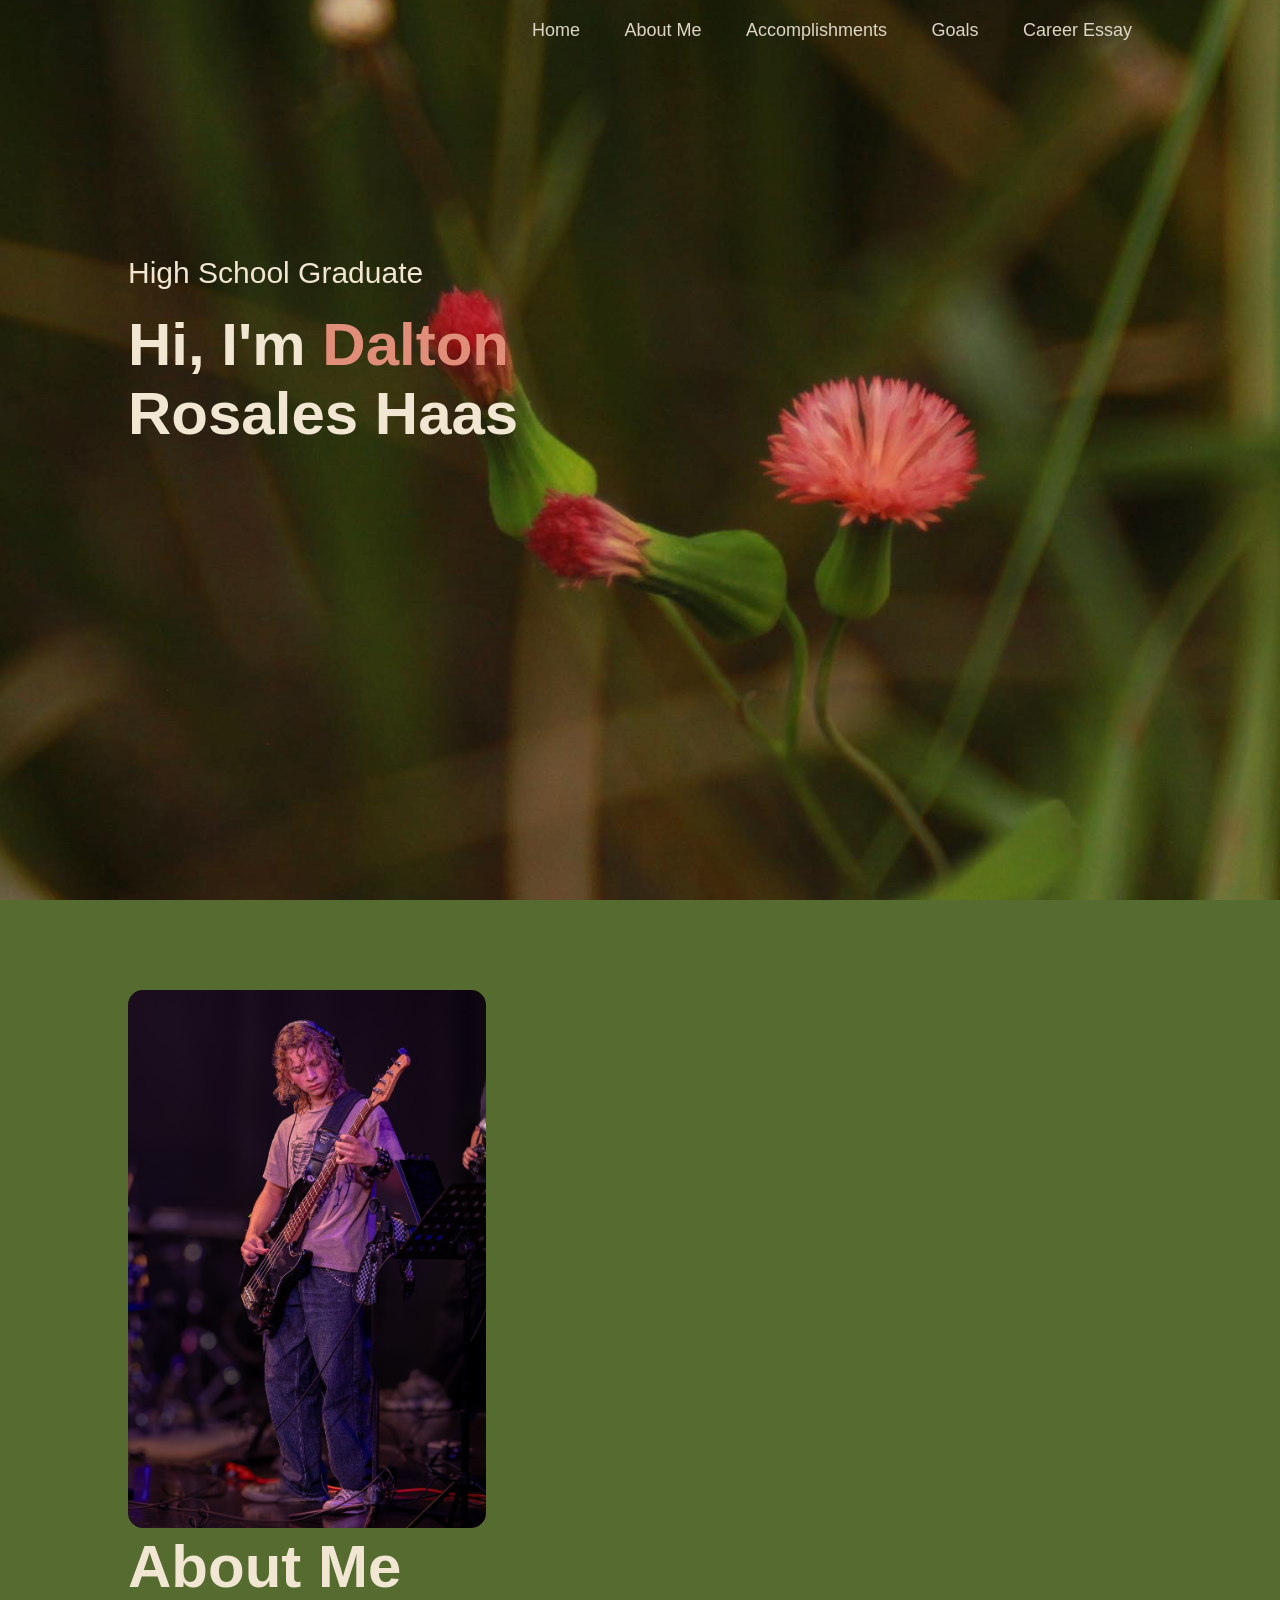
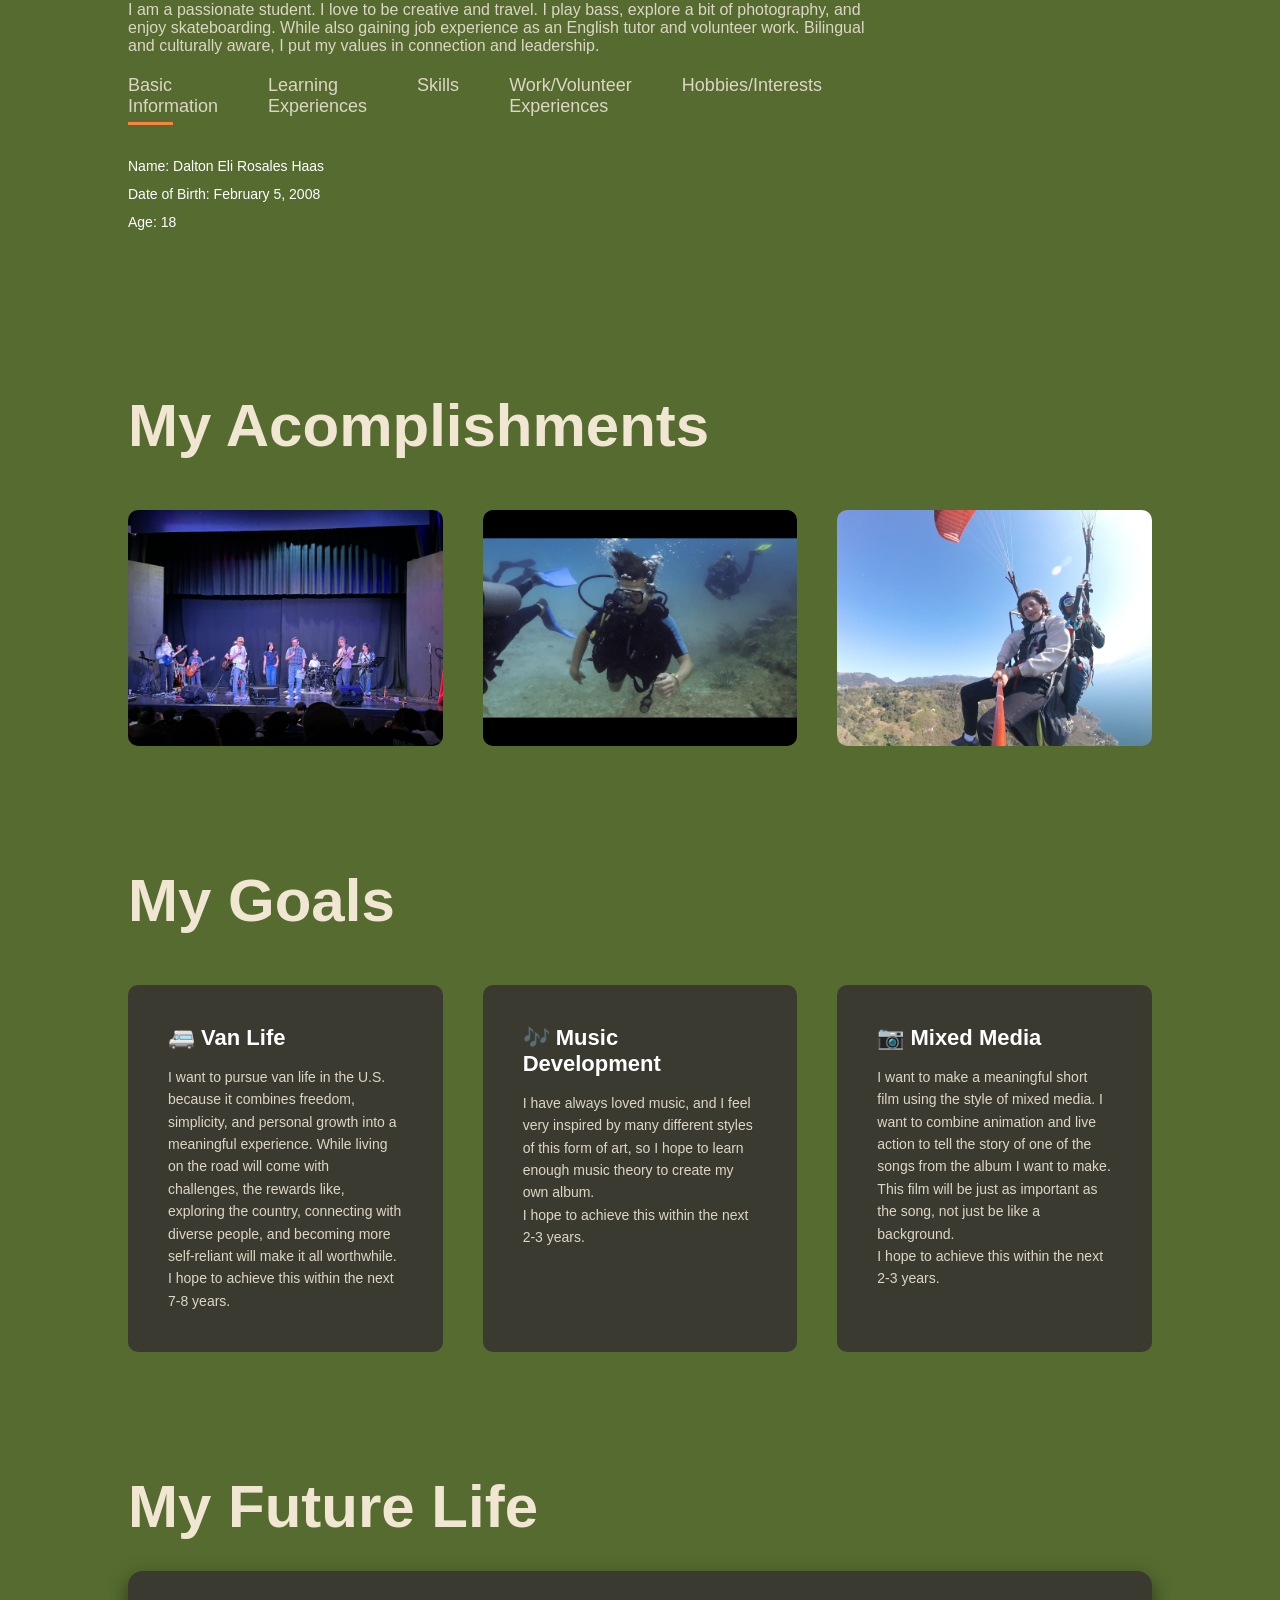
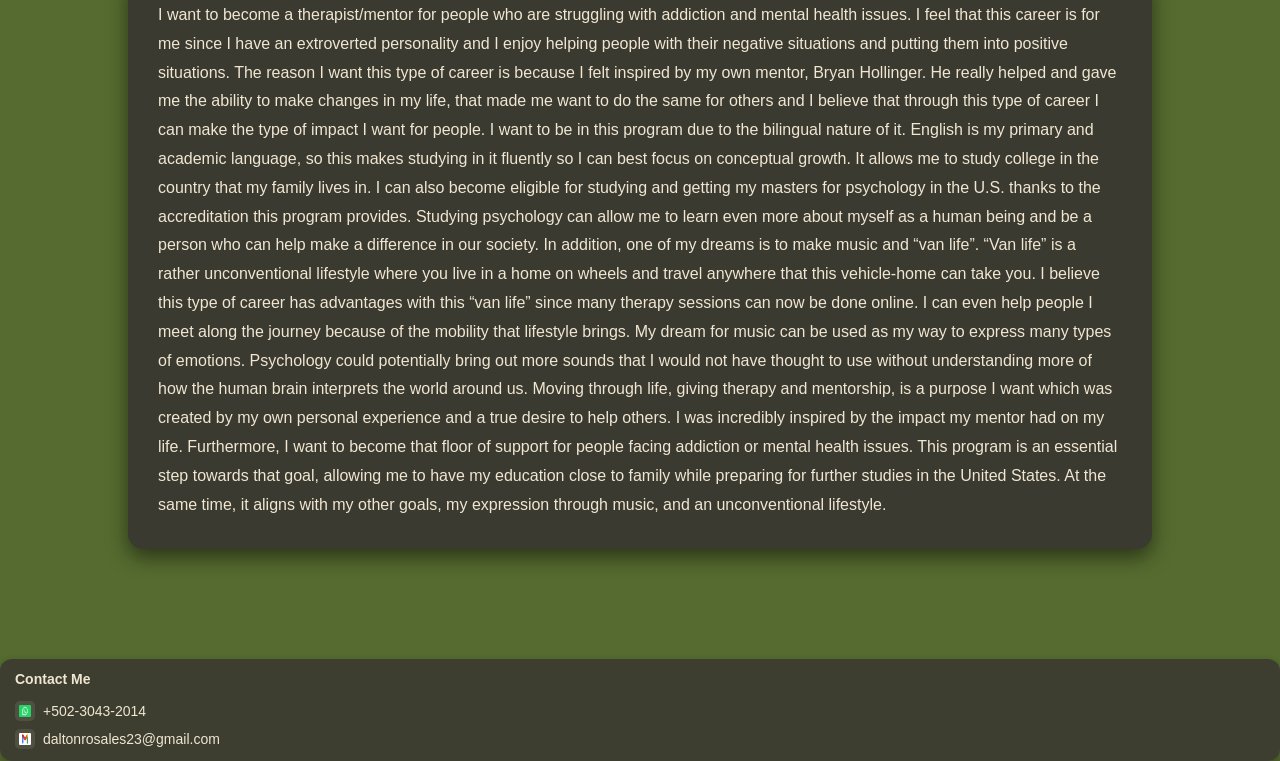
<file: index.html>
<!DOCTYPE html>
<html lang="eng">
<head>
<meta charset="UTF-8">
<meta http-equiv="X-UA-Compatible" content="IE=edge">
<meta name="viewport" content="width=device-width, initial-scale=1.0">
<title>My Portfolio</title>
<link rel="stylesheet" href="style.css">
    </head>
<body>
<div id="header">
<div class="container">
<nav>
    <ul id="sidemenu">
        <li><a href="#header">Home </a></li>
        <li><a href="#about">About Me </a></li>
        <li><a href="#accomplishments">Accomplishments </a></li>
        <li><a href="#goals">Goals </a></li>
        <li><a href="#career-essay">Career Essay </a></li>
    </ul>
</nav>
<div class="header-text">
    <p>High School Graduate</p>
    <h1>Hi, I'm<span> Dalton</span><br>Rosales Haas</h1>
</div>
</div>
</div>
<!-----------about---->
<div id="about">
    <div class="container">
        <div class="row">
            <div class="about-col-1">
                <img src="College Project Photos/bass photo.jpeg">
            </div>
            <div class="about-col-2">
                <h1 class="sub-title">About Me</h1>
                <p>I am a passionate student. I love to be creative and travel. I play bass, explore a bit of photography, and enjoy skateboarding. While also gaining job experience as an English tutor and volunteer work. Bilingual and culturally aware, I put my values in connection and leadership.</p>
                <div class="tab-titles">
                    <p class="tab-links active-link" onclick="opentab('basicinformation')">Basic Information</p>
                    <p class="tab-links" onclick="opentab('learningexperiences')">Learning Experiences</p>
                    <p class="tab-links" onclick="opentab('skills')">Skills</p>
                                     <p class="tab-links" onclick="opentab('work')">Work/Volunteer Experiences</p>
                 <p class="tab-links" onclick="opentab('hobbies')">Hobbies/Interests</p>
                </div>
                <div class="tab-contents active-tab" id="basicinformation">
                    <ul>
                        <li><span>Name: Dalton Eli Rosales Haas</span></li>
                        <li><span>Date of Birth: February 5, 2008</span></li>
                        <li><span>Age: 18</span></li>
                    </ul>
                </div>
                <div class="tab-contents" id="learningexperiences">
                    <ul>
                        <li><span>Schools</span></li>
                        <li><span>Elementary:<br>Ivy Stockwell Elementary School Berthoud<br>Kindergarten-5th Grade<br>Berthoud, Colorado USA</span></li>
                        <li><span>Middle School:<br>Turner Middle School Berthoud<br>6th-8th Grade<br>Berthoud, Colorado USA</span></li>
                        <li><span>Highschool:<br>International Christian Academy<br>9th-12th Grade<br>Mixco, Guatemala<br></span></li>
                        <li><span>Extracurricular:<br>2025-Current<br>Stix Academia de Música<br>Zona 12, Guatemala<br>Contact: +(502)-5865-0459</span></li>
                        <li><span>May 2023<br>Centro Lingüístico Maya<br>Spanish Lessons<br>Antigua, Guatemala<br>Contact: +(502)-7832-0656</span></li>
                    </ul>
                </div>
                <div class="tab-contents" id="skills">
                    <ul>
                        <li><span>Skills<br>Rated from 1-5 stars.</span></li>
                        <li><span>Communication ⭐⭐⭐⭐⭐<br>Relationship-building ⭐⭐⭐<br>Leadership ⭐⭐⭐⭐<br>Organized ⭐⭐⭐⭐<br>Task-oriented ⭐⭐⭐⭐⭐<br>Bilingual and Cultural Awareness ⭐⭐⭐</span></li>
                    </ul>
                </div>
                 <div class="tab-contents" id="work">
                    <ul>
                        <li><span>Work:</span></li>
                        <li><span>2025-2025<br>Adventure Mountain Employee<br>Mixco, Guatemala<br>Contact: (+502)-5715-7391</span></li>
                        <li><span>2026-Current<br>English Tutor at ICA<br>Mixco, Guatemala<br>School's principal Contact: sarethsalazar@gmail.com</span></li>
                        <li><span>Volunteer:</span></li>
                        <li><span>2025<br>Teaching Assistant<br>El Encinal, Guatemala<br>Manger Contact: ms.ethelajquejay@gmail.com</span></li>
                    </ul>
                </div>
            <div class="tab-contents" id="hobbies">
                    <ul>
                        <li><span>Playing Bass</span></li>
                        <li><span>Skateboarding</span></li>
                        <li><span>Traveling</span></li>
                        <li><span>Web Design<br>This website is an example of my work.</span></li>
                        <li><span>Photography</span>
                        <div class="container photography-gallery">
                        <div class="photography">
                        <img src="College Project Photos/pinkflower.png">
                        </div>
                        <div class="photography">
                       <img src="College Project Photos/withering.png">
                    </div> 
                    <div class="photography">
                        <img src="College Project Photos/purpleflower.png">
                    </div> 
                    <div class="photography">
                        <img src="College Project Photos/yellowflower.png">
                    </div>
                    </div> 
                    </li>            
                    </ul>
                </div>
            </div>

        </div>
    </div>
</div>
<!-----------accomplishments----------->
<div id="accomplishments">
    <div class="container">
        <h1 class="sub-title">My Acomplishments</h1>
        <div class="accomplishments-list">
            <div class="accomplishment">
                <img src="College Project Photos/90s.png">
                <div class="layer">
                    <h3>90s Concert</h3>
                    <p>Stix held a 90s styled rock concert on November 15th 2025. I was one of the bassists for this event.</p>
                </div>
            </div>
            <div class="accomplishment">
                <img src="College Project Photos/scuba.png">
                <div class="layer">
                    <h3>Scuba Diving</h3>
                    <p>I studied then took the Open Water Diver Certification in Cancún Mexico and got certified under PADI for scuba diving. (2022)</p>
                </div>
            </div>
            <div class="accomplishment">
                <img src="College Project Photos/paragliding.png">
                <div class="layer">
                    <h3>Paragliding</h3>
                    <p>I got to experience paragliding in Panajachel, Guatemala. (2023)</p>
                </div>
            </div>
        </div>
    </div>
</div>
<!----goals-->
<div id="goals">
    <div class="container">
        <h1 class="sub-title">My Goals</h1>

        <div class="goals-list">

            <div class="goal">
                <h3>🚐 Van Life</h3>
                <p>I want to pursue van life in the U.S. because it combines freedom, simplicity, and personal growth into a meaningful experience. While living on the road will come with challenges, the rewards like, exploring the country, connecting with diverse people, and becoming more self-reliant will make it all worthwhile.<br>I hope to achieve this within the next 7-8 years.</p>
            </div>

            <div class="goal">
                <h3>🎶 Music Development</h3>
                <p>I have always loved music, and I feel very inspired by many different styles of this form of art, so I hope to learn enough music theory to create my own album.<br>I hope to achieve this within the next 2-3 years.</p>
            </div>

            <div class="goal">
                <h3>📷 Mixed Media</h3>
                <p>I want to make a meaningful short film using the style of mixed media. I want to combine animation and live action to tell the story of one of the songs from the album I want to make. This film will be just as important as the song, not just be like a background.<br>I hope to achieve this within the next 2-3 years.</p>
            </div>

        </div>
    </div>
</div>
<!-----------career essay----------->
<div id="career-essay">
    <div class="container">
        <h1 class="sub-title">My Future Life</h1>
        <div class="essay-card">
            <p>I want to become a therapist/mentor for people who are struggling with addiction and mental health issues. I feel that this career is for me since I have an extroverted personality and I enjoy helping people with their negative situations and putting them into positive situations. The reason I want this type of career is because I felt inspired by my own mentor, Bryan Hollinger. He really helped and gave me the ability to make changes in my life, that made me want to do the same for others and I believe that through this type of career I can make the type of impact I want for people. I want to be in this program due to the bilingual nature of it. English is my primary and academic language, so this makes studying in it fluently so I can best focus on conceptual growth. It allows me to study college in the country that my family lives in. I can also become eligible for studying and getting my masters for psychology in the U.S. thanks to the accreditation this program provides. Studying psychology can allow me to learn even more about myself as a human being and be a person who can help make a difference in our society. In addition, one of my dreams is to make music and “van life”. “Van life” is a rather unconventional lifestyle where you live in a home on wheels and travel anywhere that this vehicle-home can take you. I believe this type of career has advantages with this “van life” since many therapy sessions can now be done online. I can even help people I meet along the journey because of the mobility that lifestyle brings. My dream for music can be used as my way to express many types of emotions. Psychology could potentially bring out more sounds that I would not have thought to use without understanding more of how the human brain interprets the world around us. Moving through life, giving therapy and mentorship, is a purpose I want which was created by my own personal experience and a true desire to help others. I was incredibly inspired by the impact my mentor had on my life. Furthermore, I want to become that floor of support for people facing addiction or mental health issues. This program is an essential step towards that goal, allowing me to have my education close to family while preparing for further studies in the United States. At the same time, it aligns with my other goals, my expression through music, and an unconventional lifestyle.</p>
        </div>
    </div>
</div>

<!-----Contact----->
<div id="contact-footer">
    <p class="contact-title">Contact Me</p>
    <div class="contact-item">
        <img src="College Project Photos/whatsapp.png" alt="WhatsApp Icon">
        <span>+502-3043-2014</a></span>
    </div>
    <div class="contact-item">
        <img src="College Project Photos/gmail.png" alt="Gmail Icon">
        <span>daltonrosales23@gmail.com</a></span>
    </div>
</div>

<script>
    var tablinks = document.getElementsByClassName("tab-links");
    var tabcontents = document.getElementsByClassName("tab-contents");

    function opentab(tabname){
        for (let tablink of tablinks) {
            tablink.classList.remove("active-link");
        }
        for (let tabcontent of tabcontents) {
            tabcontent.classList.remove("active-tab");
        }

        event.currentTarget.classList.add("active-link");
        document.getElementById(tabname).classList.add("active-tab");
    }
</script>
<a href="#header" class="back-to-top" id="backToTop">&#8679;</a>
<script>
    const backToTop = document.getElementById("backToTop");

    window.addEventListener("scroll", () => {
        if (window.scrollY > 300) { 
            backToTop.classList.add("show");
        } else {
            backToTop.classList.remove("show");
        }
    });
</script>

<script>
    var sidemenu = document.getElementById("sidemenu");
    function openmenu(){
        sidemenu.style.right = "0"
    }
    function closemenu(){
        sidemenu.style.right = "-200"
    }
</script>

</body>
</html>
</file>
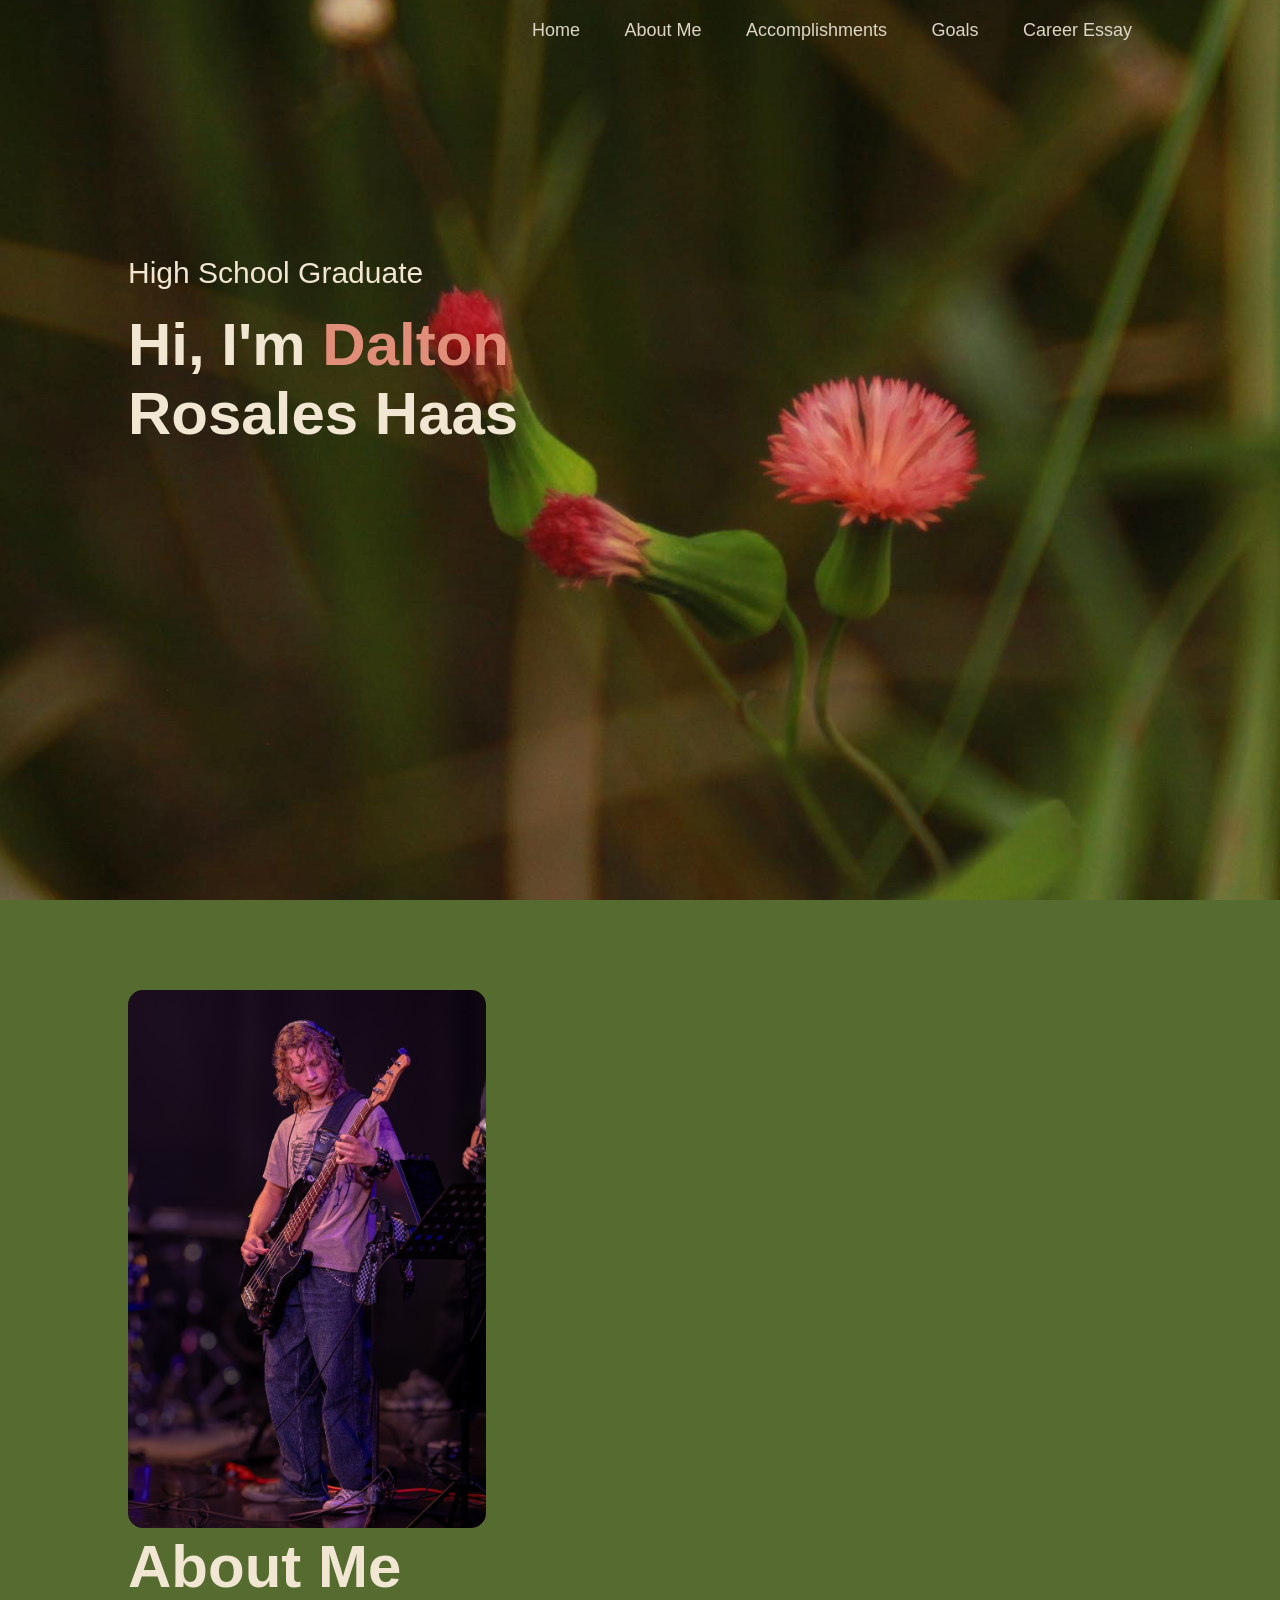
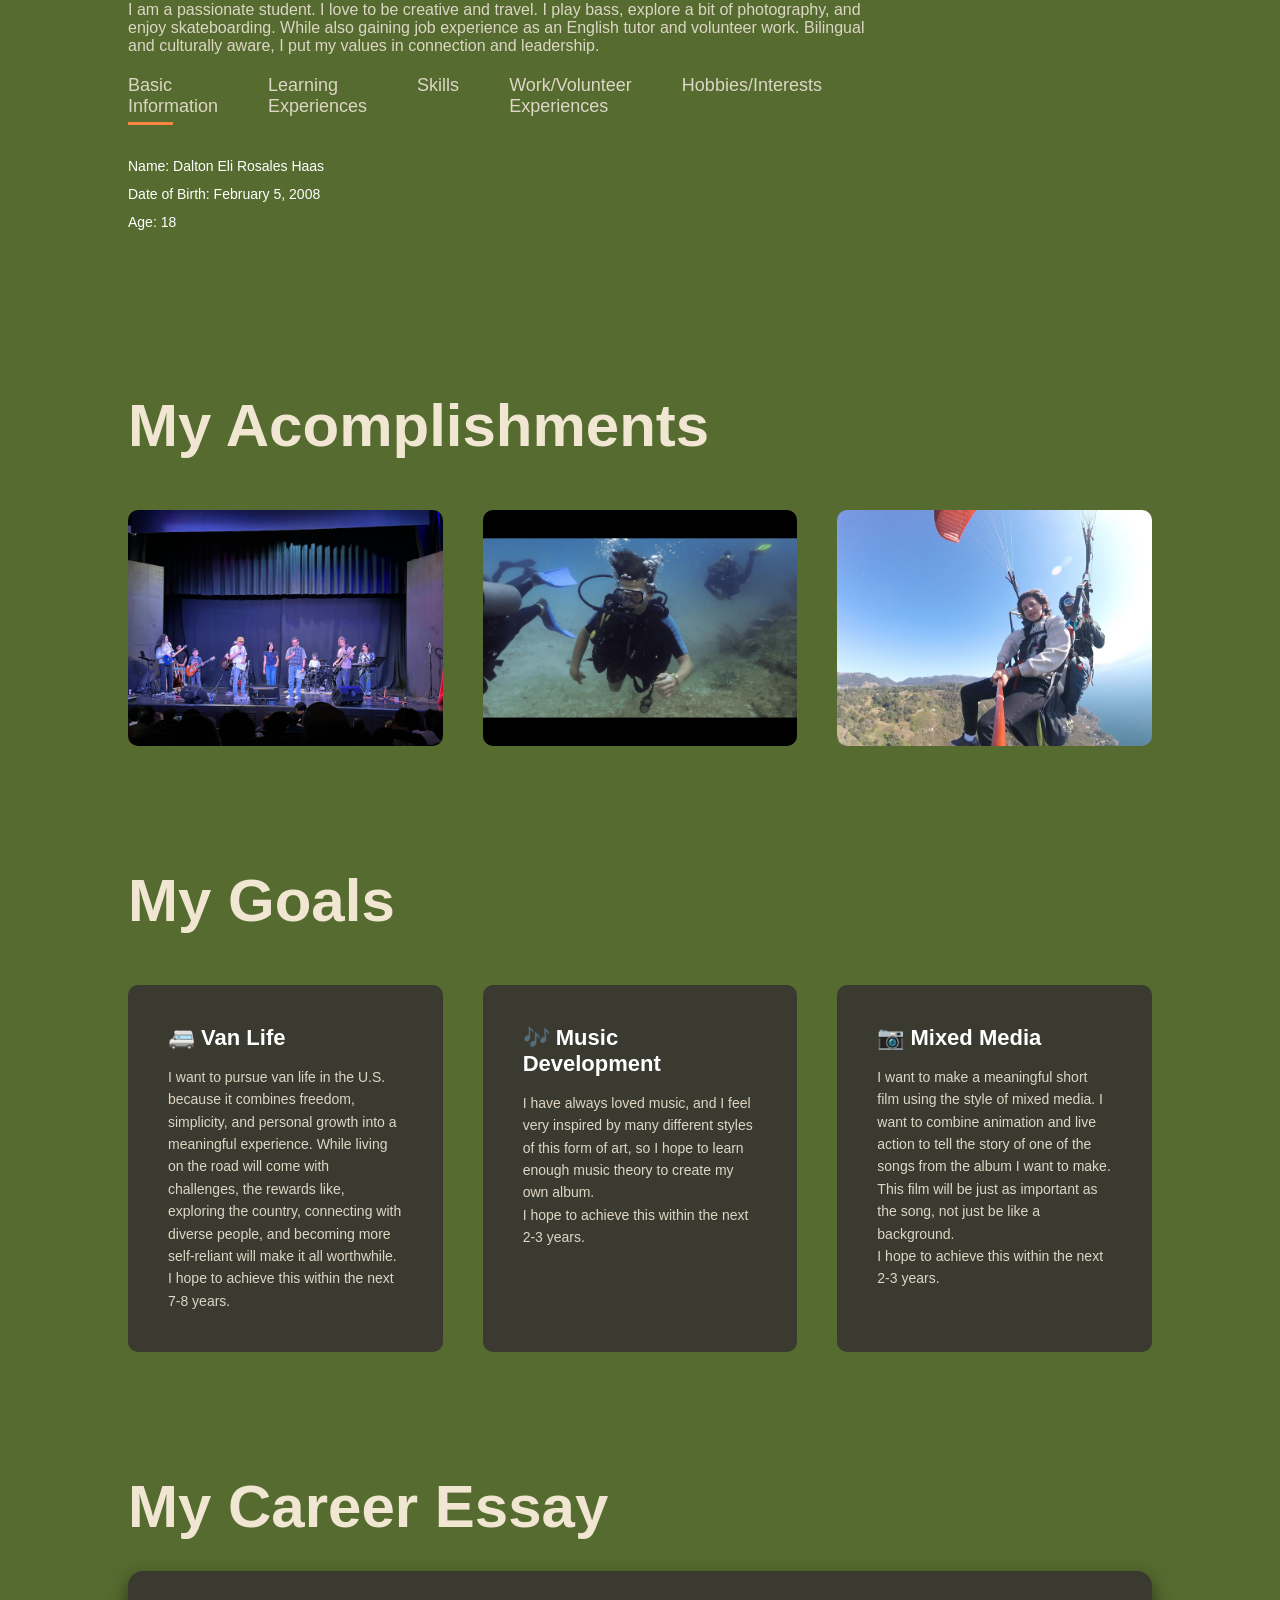
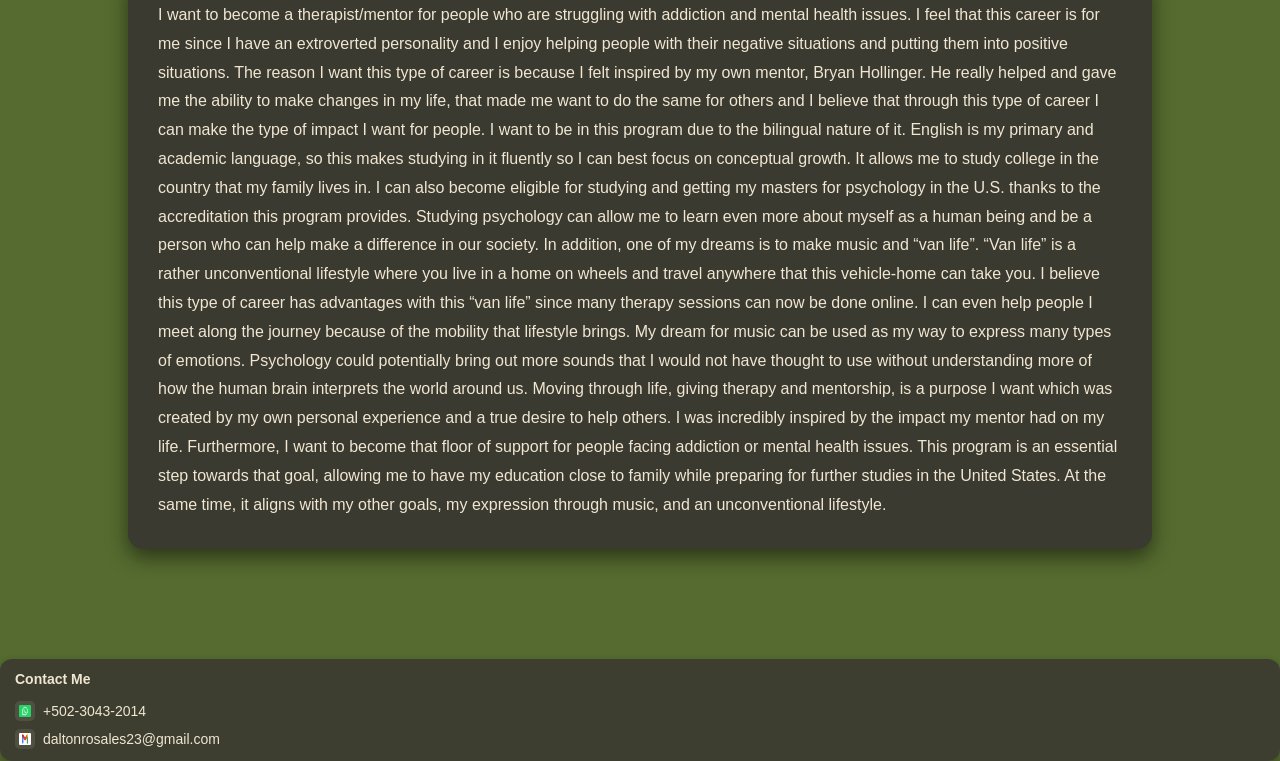
<file: index (2).html>
<!DOCTYPE html>
<html lang="eng">
<head>
<meta charset="UTF-8">
<meta http-equiv="X-UA-Compatible" content="IE=edge">
<meta name="viewport" content="width=device-width, initial-scale=1.0">
<title>My Portfolio</title>
<link rel="stylesheet" href="style.css">
    </head>
<body>
<div id="header">
<div class="container">
<nav>
    <ul id="sidemenu">
        <li><a href="#header">Home </a></li>
        <li><a href="#about">About Me </a></li>
        <li><a href="#accomplishments">Accomplishments </a></li>
        <li><a href="#goals">Goals </a></li>
        <li><a href="#career-essay">Career Essay </a></li>
    </ul>
</nav>
<div class="header-text">
    <p>High School Graduate</p>
    <h1>Hi, I'm<span> Dalton</span><br>Rosales Haas</h1>
</div>
</div>
</div>
<!-----------about---->
<div id="about">
    <div class="container">
        <div class="row">
            <div class="about-col-1">
                <img src="College Project Photos/bass photo.jpeg">
            </div>
            <div class="about-col-2">
                <h1 class="sub-title">About Me</h1>
                <p>I am a passionate student. I love to be creative and travel. I play bass, explore a bit of photography, and enjoy skateboarding. While also gaining job experience as an English tutor and volunteer work. Bilingual and culturally aware, I put my values in connection and leadership.</p>
                <div class="tab-titles">
                    <p class="tab-links active-link" onclick="opentab('basicinformation')">Basic Information</p>
                    <p class="tab-links" onclick="opentab('learningexperiences')">Learning Experiences</p>
                    <p class="tab-links" onclick="opentab('skills')">Skills</p>
                                     <p class="tab-links" onclick="opentab('work')">Work/Volunteer Experiences</p>
                 <p class="tab-links" onclick="opentab('hobbies')">Hobbies/Interests</p>
                </div>
                <div class="tab-contents active-tab" id="basicinformation">
                    <ul>
                        <li><span>Name: Dalton Eli Rosales Haas</span></li>
                        <li><span>Date of Birth: February 5, 2008</span></li>
                        <li><span>Age: 18</span></li>
                    </ul>
                </div>
                <div class="tab-contents" id="learningexperiences">
                    <ul>
                        <li><span>Schools</span></li>
                        <li><span>Elementary:<br>Ivy Stockwell Elementary School Berthoud<br>Kindergarten-5th Grade<br>Berthoud, Colorado USA</span></li>
                        <li><span>Middle School:<br>Turner Middle School Berthoud<br>6th-8th Grade<br>Berthoud, Colorado USA</span></li>
                        <li><span>Highschool:<br>International Christian Academy<br>9th-12th Grade<br>Mixco, Guatemala<br></span></li>
                        <li><span>Extracurricular:<br>2025-Current<br>Stix Academia de Música<br>Zona 12, Guatemala<br>Contact: +(502)-5865-0459</span></li>
                        <li><span>May 2023<br>Centro Lingüístico Maya<br>Spanish Lessons<br>Antigua, Guatemala<br>Contact: +(502)-7832-0656</span></li>
                    </ul>
                </div>
                <div class="tab-contents" id="skills">
                    <ul>
                        <li><span>Skills<br>Rated from 1-5 stars.</span></li>
                        <li><span>Communication ⭐⭐⭐⭐⭐<br>Relationship-building ⭐⭐⭐<br>Leadership ⭐⭐⭐⭐<br>Organized ⭐⭐⭐⭐<br>Task-oriented ⭐⭐⭐⭐⭐<br>Bilingual and Cultural Awareness ⭐⭐⭐</span></li>
                    </ul>
                </div>
                 <div class="tab-contents" id="work">
                    <ul>
                        <li><span>Work:</span></li>
                        <li><span>2025-2025<br>Adventure Mountain Employee<br>Mixco, Guatemala<br>Contact: (+502)-5715-7391</span></li>
                        <li><span>2026-Current<br>English Tutor at ICA<br>Mixco, Guatemala<br>School's principal Contact: sarethsalazar@gmail.com</span></li>
                        <li><span>Volunteer:</span></li>
                        <li><span>2025<br>Teaching Assistant<br>El Encinal, Guatemala<br>Manger Contact: ms.ethelajquejay@gmail.com</span></li>
                    </ul>
                </div>
            <div class="tab-contents" id="hobbies">
                    <ul>
                        <li><span>Playing Bass</span></li>
                        <li><span>Skateboarding</span></li>
                        <li><span>Traveling</span></li>
                        <li><span>Web Design<br>This website is an example of my work.</span></li>
                        <li><span>Photography</span>
                        <div class="container photography-gallery">
                        <div class="photography">
                        <img src="College Project Photos/pinkflower.png">
                        </div>
                        <div class="photography">
                       <img src="College Project Photos/withering.png">
                    </div> 
                    <div class="photography">
                        <img src="College Project Photos/purpleflower.png">
                    </div> 
                    <div class="photography">
                        <img src="College Project Photos/yellowflower.png">
                    </div>
                    </div> 
                    </li>            
                    </ul>
                </div>
            </div>

        </div>
    </div>
</div>
<!-----------accomplishments----------->
<div id="accomplishments">
    <div class="container">
        <h1 class="sub-title">My Acomplishments</h1>
        <div class="accomplishments-list">
            <div class="accomplishment">
                <img src="College Project Photos/90s.png">
                <div class="layer">
                    <h3>90s Concert</h3>
                    <p>Stix held a 90s styled rock concert on November 15th 2025. I was one of the bassists for this event.</p>
                </div>
            </div>
            <div class="accomplishment">
                <img src="College Project Photos/scuba.png">
                <div class="layer">
                    <h3>Scuba Diving</h3>
                    <p>I studied then took the Open Water Diver Certification in Cancún Mexico and got certified under PADI for scuba diving. (2022)</p>
                </div>
            </div>
            <div class="accomplishment">
                <img src="College Project Photos/paragliding.png">
                <div class="layer">
                    <h3>Paragliding</h3>
                    <p>I got to experience paragliding in Panajachel, Guatemala. (2023)</p>
                </div>
            </div>
        </div>
    </div>
</div>
<!----goals-->
<div id="goals">
    <div class="container">
        <h1 class="sub-title">My Goals</h1>

        <div class="goals-list">

            <div class="goal">
                <h3>🚐 Van Life</h3>
                <p>I want to pursue van life in the U.S. because it combines freedom, simplicity, and personal growth into a meaningful experience. While living on the road will come with challenges, the rewards like, exploring the country, connecting with diverse people, and becoming more self-reliant will make it all worthwhile.<br>I hope to achieve this within the next 7-8 years.</p>
            </div>

            <div class="goal">
                <h3>🎶 Music Development</h3>
                <p>I have always loved music, and I feel very inspired by many different styles of this form of art, so I hope to learn enough music theory to create my own album.<br>I hope to achieve this within the next 2-3 years.</p>
            </div>

            <div class="goal">
                <h3>📷 Mixed Media</h3>
                <p>I want to make a meaningful short film using the style of mixed media. I want to combine animation and live action to tell the story of one of the songs from the album I want to make. This film will be just as important as the song, not just be like a background.<br>I hope to achieve this within the next 2-3 years.</p>
            </div>

        </div>
    </div>
</div>
<!-----------career essay----------->
<div id="career-essay">
    <div class="container">
        <h1 class="sub-title">My Career Essay</h1>
        <div class="essay-card">
            <p>I want to become a therapist/mentor for people who are struggling with addiction and mental health issues. I feel that this career is for me since I have an extroverted personality and I enjoy helping people with their negative situations and putting them into positive situations. The reason I want this type of career is because I felt inspired by my own mentor, Bryan Hollinger. He really helped and gave me the ability to make changes in my life, that made me want to do the same for others and I believe that through this type of career I can make the type of impact I want for people. I want to be in this program due to the bilingual nature of it. English is my primary and academic language, so this makes studying in it fluently so I can best focus on conceptual growth. It allows me to study college in the country that my family lives in. I can also become eligible for studying and getting my masters for psychology in the U.S. thanks to the accreditation this program provides. Studying psychology can allow me to learn even more about myself as a human being and be a person who can help make a difference in our society. In addition, one of my dreams is to make music and “van life”. “Van life” is a rather unconventional lifestyle where you live in a home on wheels and travel anywhere that this vehicle-home can take you. I believe this type of career has advantages with this “van life” since many therapy sessions can now be done online. I can even help people I meet along the journey because of the mobility that lifestyle brings. My dream for music can be used as my way to express many types of emotions. Psychology could potentially bring out more sounds that I would not have thought to use without understanding more of how the human brain interprets the world around us. Moving through life, giving therapy and mentorship, is a purpose I want which was created by my own personal experience and a true desire to help others. I was incredibly inspired by the impact my mentor had on my life. Furthermore, I want to become that floor of support for people facing addiction or mental health issues. This program is an essential step towards that goal, allowing me to have my education close to family while preparing for further studies in the United States. At the same time, it aligns with my other goals, my expression through music, and an unconventional lifestyle.</p>
        </div>
    </div>
</div>

<!-----Contact----->
<div id="contact-footer">
    <p class="contact-title">Contact Me</p>
    <div class="contact-item">
        <img src="College Project Photos/whatsapp.png" alt="WhatsApp Icon">
        <span>+502-3043-2014</a></span>
    </div>
    <div class="contact-item">
        <img src="College Project Photos/gmail.png" alt="Gmail Icon">
        <span>daltonrosales23@gmail.com</a></span>
    </div>
</div>

<script>
    var tablinks = document.getElementsByClassName("tab-links");
    var tabcontents = document.getElementsByClassName("tab-contents");

    function opentab(tabname){
        for (let tablink of tablinks) {
            tablink.classList.remove("active-link");
        }
        for (let tabcontent of tabcontents) {
            tabcontent.classList.remove("active-tab");
        }

        event.currentTarget.classList.add("active-link");
        document.getElementById(tabname).classList.add("active-tab");
    }
</script>
<a href="#header" class="back-to-top" id="backToTop">&#8679;</a>
<script>
    const backToTop = document.getElementById("backToTop");

    window.addEventListener("scroll", () => {
        if (window.scrollY > 300) { 
            backToTop.classList.add("show");
        } else {
            backToTop.classList.remove("show");
        }
    });
</script>

<script>
    var sidemenu = document.getElementById("sidemenu");
    function openmenu(){
        sidemenu.style.right = "0"
    }
    function closemenu(){
        sidemenu.style.right = "-200"
    }
</script>

</body>
</html>
</file>
<file: style.css>
*{
    margin: 0;
    padding: 0;
    font-family: 'Poppins', sans-serif;
    box-sizing: border-box;
}
html {
    scroll-behavior: smooth;
}
body{
    background: #556B2F;
    color: #F0E6D2;
}
#header{
    width: 100%;
    height: 100vh;
    background-image: url(College\ Project\ Photos/redflower.png);
    background-attachment: fixed;
    background-size: cover;
    background-position: center;
}
.container{
    padding: 10px 10%;
}
nav{
    display: flex;
    align-items: center;
    justify-content: flex-end;
    flex-wrap: wrap;
}
nav ul li{
    display: inline-block;
    list-style: none;
    margin: 10px 20px;
}
nav ul li a{
    color: #DDD6C5;
    text-decoration: none;
    font-size: 18px;
    position: relative;
}
nav ul li a::after{
    content: '';
    width: 0%;
    height: 3px;
    background: #E08D7A;
    position: absolute;
    left: 0;
    bottom: -6px;
    transition: 0.5s;
}
nav ul li a:hover::after{
    width: 100%;
}
.header-text{
    color: #F0E6D2;
    margin-top: 20%;
    font-size: 30px;
}
.header-text h1{
    font-size: 60px;
    margin-top: 20px;
    color: #F0E6D2;
}
.header-text h1 span{
    color: #E08D7A;
}
#about{
    padding: 80px 0;
    color: #DDD6C5;
}
.row{
   display: flex;
   justify-content: space-between;
   flex-wrap: wrap;
}
.about-col-1{
    flex-basis: 35%;
}
.about-col-1 img{
    width: 100%;
    border-radius: 15px;
}
.about-col-2{
    flex-basis: 60%;
}
.sub-title{
    font-size: 60px;
    font-weight: 600;
    color: #F0E6D2;
}
.tab-titles{
    display: flex;
    margin: 20px 0 40px;
}
.tab-links{
    margin-right: 50px;
    font-size: 18px;
    font-weight: 500;
    cursor: pointer;
    position: relative;
}
.tab-links::after{
    content: '';
    width: 0;
    height: 3px;
    background: #F8843F;
    position: absolute;
    left: 0;
    bottom: -8px;
    transition: 0.5s;
}
.tab-links.active-link::after{
    width: 50%;
}
.tab-contents ul li{
    list-style: none;
    margin: 10px 0;
}
.tab-contents ul li span{
    color: white;
    font-size: 14px;
}
.tab-contents{
    display: none;
}
.tab-contents.active-tab{
    display: block;
}
/*------------acomplishments-------*/
#accomplishments{
    padding: 50px 0;
}
.accomplishments-list{
    display: grid;
    grid-template-columns: repeat(auto-fit, minmax(250px, 1fr));
    grid-gap: 40px;
    margin-top: 50px;
}
.accomplishment{
    border-radius: 10px;
    position: relative;
    overflow: block;
}
.accomplishment img{
    width: 100%;
    border-radius: 10px;
    display: block;
    transition: transform 0.5s;
}
.layer{
    width: 100%;
    height: 0;
    background: linear-gradient(rgba(0,0,0,0.6), #E08D7A);
    border-radius: 10px;
    position: absolute;
    left: 0;
    bottom: 0;
    overflow: hidden;
    display: flex;
    align-items: center;
    justify-content: center;
    flex-direction: column;
    padding: 0 40px;
    text-align: center;
font-size: 14px;
transition: height 0.5s;
}
.layer h3{
    font-weight: 500;
    margin-bottom: 20px;
}
.accomplishment:hover img{
    transform: scale(1.1);
}
.accomplishment:hover .layer{
    height: 100%;
}
.photography-gallery {
    display: flex;
    gap: 20px;
    margin-top: 15px;
    flex-wrap: wrap;
}


.photography {
    flex-shrink: 0;
}


.photography img {
    width: 250px;
    height: 250px;
    object-fit: cover;
    border-radius: 10px;
}
/*-------------goals-------------*/
#goals{
    padding: 50px 0;
}


.goals-list{
    display: grid;
    grid-template-columns: repeat(auto-fit, minmax(250px, 1fr));
    grid-gap: 40px;
    margin-top: 50px;
}


.goal{
    background: #3B3A30;
    padding: 40px;
    border-radius: 10px;
    transition: transform 0.5s, background 0.5s;
    text-align: left;
}


.goal h3{
    font-size: 22px;
    margin-bottom: 15px;
    color: #fff;
}


.goal p{
    color: #DDD6C5;
    font-size: 14px;
    line-height: 1.6;
}


.goal:hover{
    background: #E08D7A;
    transform: translateY(-10px);
}
/*------career essay---*/
#career-essay {
    padding: 50px 0;
}


.essay-card {
    background: #3B3A30;
    color: #f0e6d2;
    padding: 30px;
    border-radius: 15px;
    box-shadow: 0 8px 20px rgba(0,0,0,0.5);
    line-height: 1.8;
    font-size: 16px;
    transition: transform 0.3s, background 0.3s;
}


.essay-card:hover {
    background: #E08D7A;
    transform: translateY(-5px);
    cursor: default;
}


#career-essay .sub-title {
    margin-bottom: 30px;
}
/*--arrow--*/
.back-to-top {
    position: fixed;
    bottom: 30px;
    right: 30px;
    background: #E08D7A;
    color: #3B3A30;
    font-size: 30px;
    padding: 12px 15px;
    border-radius: 50%;
    text-align: center;
    text-decoration: none;
    box-shadow: 0 4px 10px rgba(0,0,0,0.3);
    transition: background 0.3s, transform 0.3s, opacity 0.3s;
    opacity: 0;
    pointer-events: none;
    z-index: 1000;
}


.back-to-top:hover {
    background: #F0E6D2;
    color: #E08D7A;
    transform: translateY(-5px);
}




.back-to-top.show {
    opacity: 1;
    pointer-events: auto;
}
/*----contact-----*/
#contact-footer {
    position: relative;          
    margin-top: 50px;            
    background: rgba(59, 58, 48, 0.9);
    padding: 12px 15px;
    border-radius: 12px;
    box-shadow: 0 4px 10px rgba(0,0,0,0.3);
    color: #F0E6D2;
    font-size: 14px;
    display: flex;
    flex-direction: column;
    gap: 8px;
}
#contact-footer .contact-title {
    font-weight: bold;
    margin-bottom: 6px;
}
#contact-footer .contact-item {
    display: flex;
    align-items: center;
    gap: 8px;
}
#contact-footer .contact-item img {
    width: 20px;
    height: 20px;
    padding: 4px;
    border-radius: 5px;
    background: rgba(240, 230, 210, 0.1);
    transition: transform 0.3s, background 0.3s;
}
#contact-footer .contact-item img:hover {
    transform: scale(1.2);
    background: rgba(240, 230, 210, 0.2);
}


#contact-footer .contact-item span a {
    color: #F0E6D2;
    text-decoration: none;
}


#contact-footer .contact-item span a:hover {
    text-decoration: underline;
}
</file>
